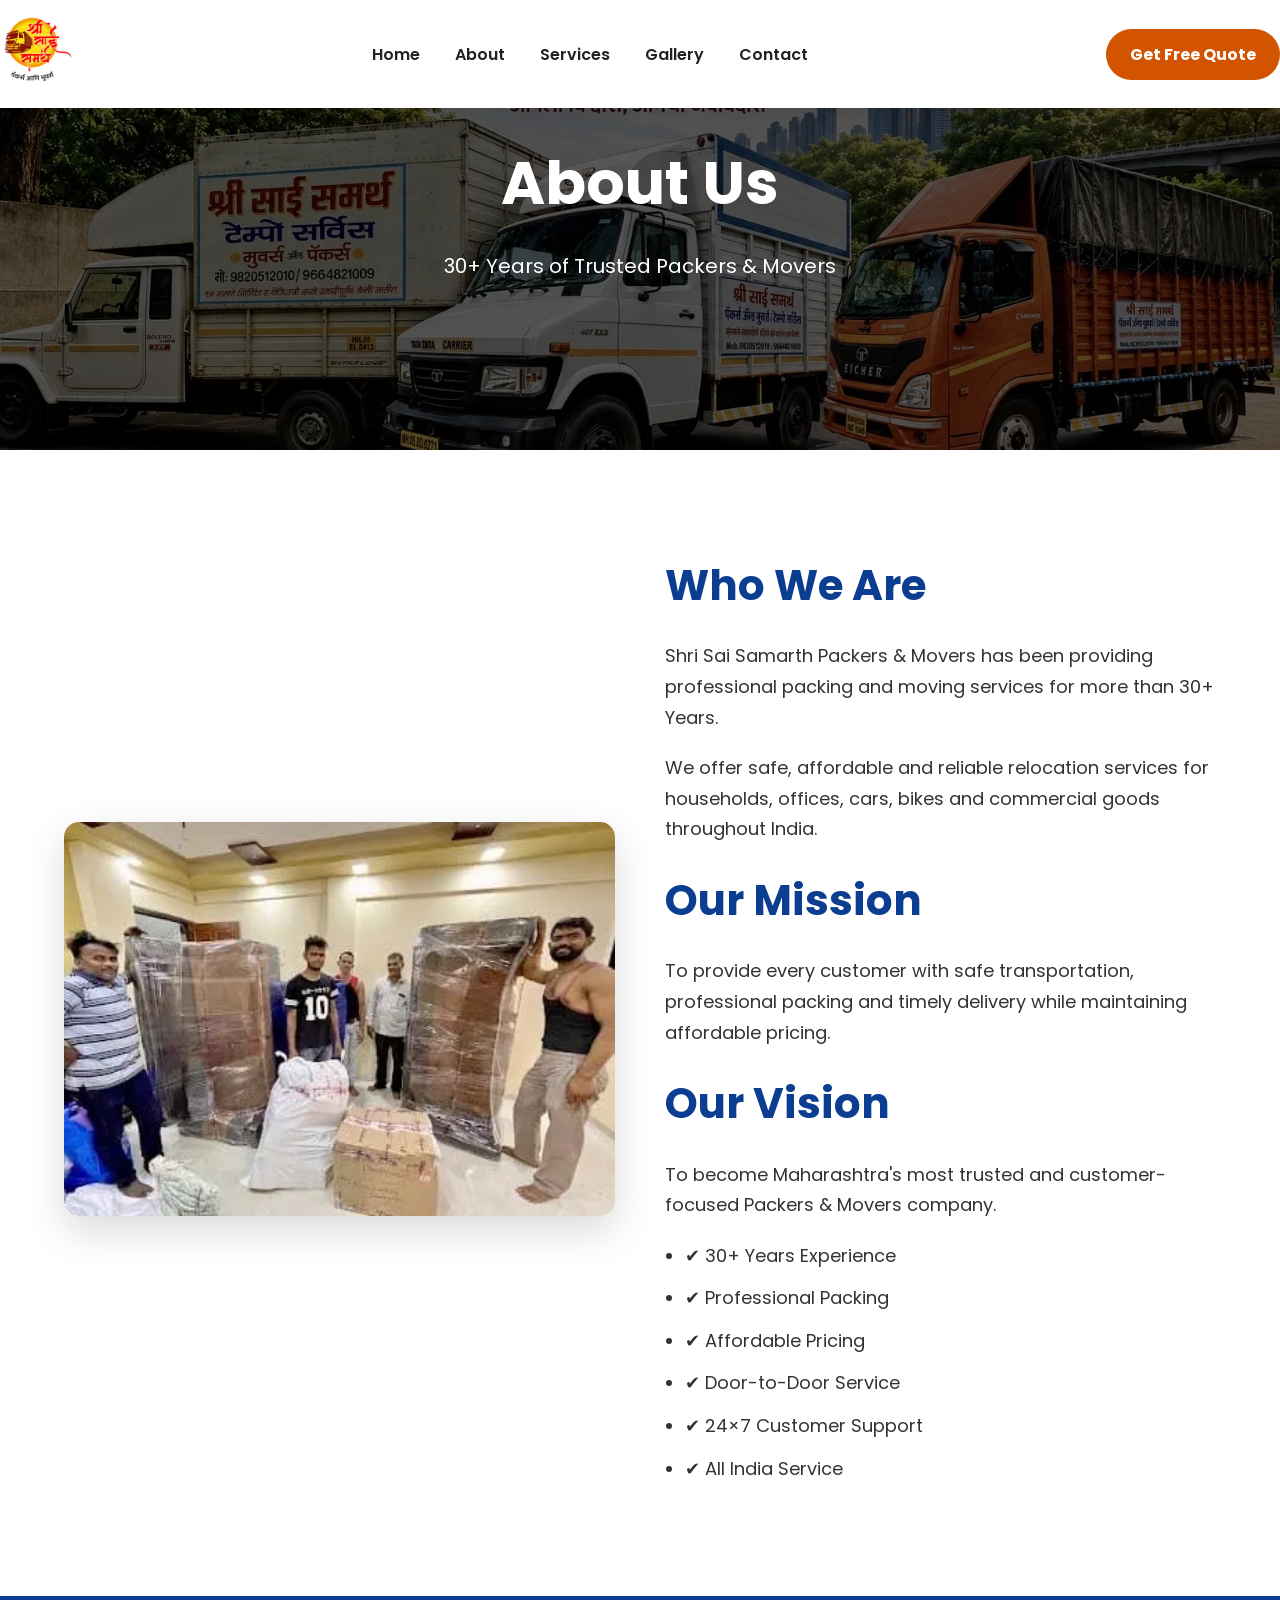
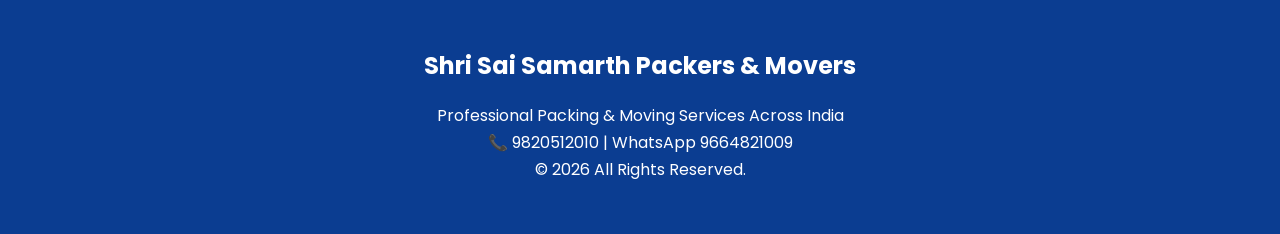
<file: about.html>
<!DOCTYPE html>
<html lang="en">
<head>
<meta charset="UTF-8">
<meta name="viewport" content="width=device-width, initial-scale=1.0">

<title>About Us | Shri Sai Samarth Packers & Movers</title>

<link rel="stylesheet" href="css/style.css">

<link rel="preconnect" href="https://fonts.googleapis.com">
<link href="https://fonts.googleapis.com/css2?family=Poppins:wght@300;400;500;600;700&display=swap" rel="stylesheet">

<link rel="stylesheet"
href="https://cdnjs.cloudflare.com/ajax/libs/font-awesome/6.6.0/css/all.min.css">

</head>

<body>

<header>

<nav class="navbar">

<div class="logo">
<img src="images/logo.webp" alt="Logo">
</div>

<ul class="nav-links">

<li><a href="index.html">Home</a></li>

<li><a href="about.html">About</a></li>

<li><a href="services.html">Services</a></li>

<li><a href="gallery.html">Gallery</a></li>

<li><a href="contact.html">Contact</a></li>

</ul>

<a href="contact.html" class="quote-btn">
Get Free Quote
</a>

</nav>

</header>

<section class="hero" style="height:50vh;">

<div class="hero-overlay">

<div class="hero-content">

<h1>About Us</h1>

<p>
30+ Years of Trusted Packers & Movers
</p>

</div>

</div>

</section>

<section class="about">

<div class="container">

<div class="about-image">

<img src="images/team.webp" alt="Team">

</div>

<div class="about-content">

<h2>Who We Are</h2>

<p>

Shri Sai Samarth Packers & Movers has been providing
professional packing and moving services for more than
30+ Years.

</p>

<p>

We offer safe, affordable and reliable relocation
services for households, offices, cars, bikes and
commercial goods throughout India.

</p>

<h2>Our Mission</h2>

<p>

To provide every customer with safe transportation,
professional packing and timely delivery while
maintaining affordable pricing.

</p>

<h2>Our Vision</h2>

<p>

To become Maharashtra's most trusted and customer-
focused Packers & Movers company.

</p>

<ul>

<li>✔ 30+ Years Experience</li>

<li>✔ Professional Packing</li>

<li>✔ Affordable Pricing</li>

<li>✔ Door-to-Door Service</li>

<li>✔ 24×7 Customer Support</li>

<li>✔ All India Service</li>

</ul>

</div>

</div>

</section>

<footer>

<div class="container">

<h2>Shri Sai Samarth Packers & Movers</h2>

<p>

Professional Packing & Moving Services Across India

</p>

<p>

📞 9820512010 |
WhatsApp 9664821009

</p>

<p>

© 2026 All Rights Reserved.

</p>

</div>

</footer>

<script src="js/script.js"></script>

</body>
</html>
</file>
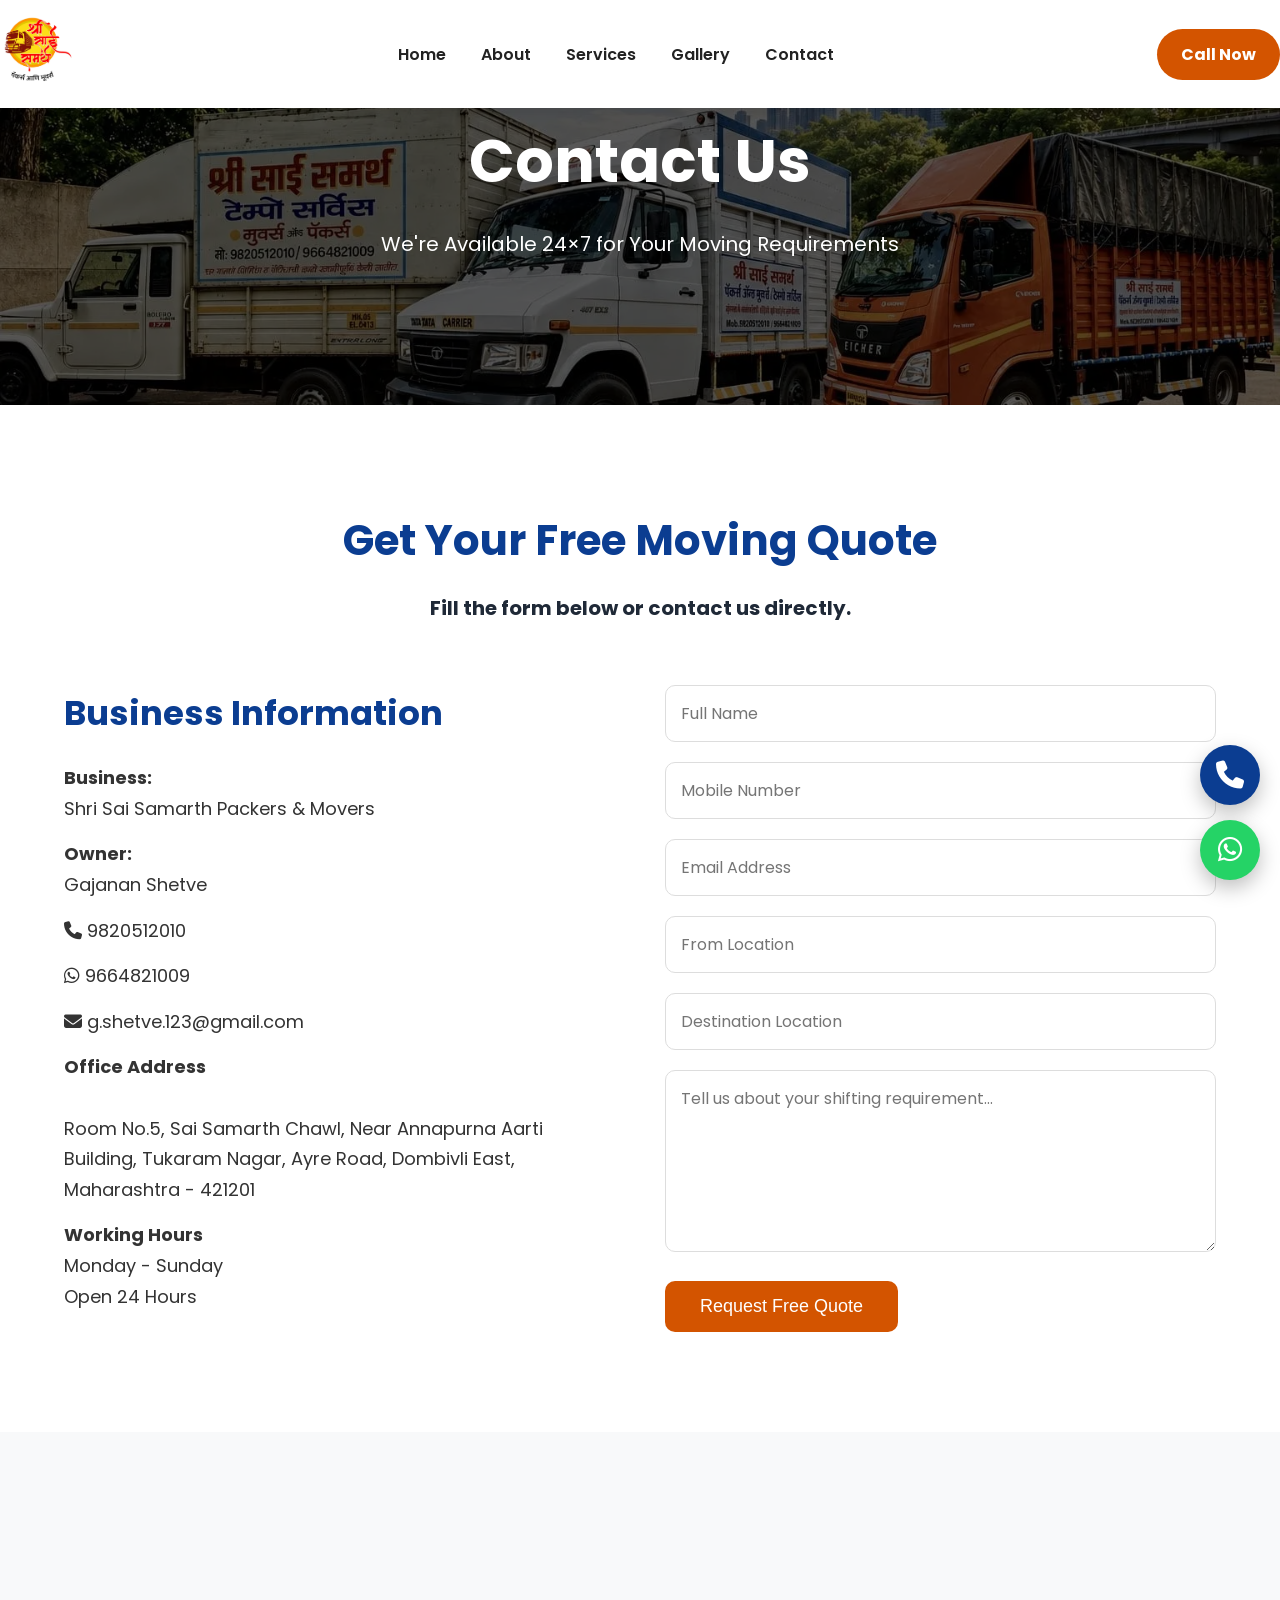
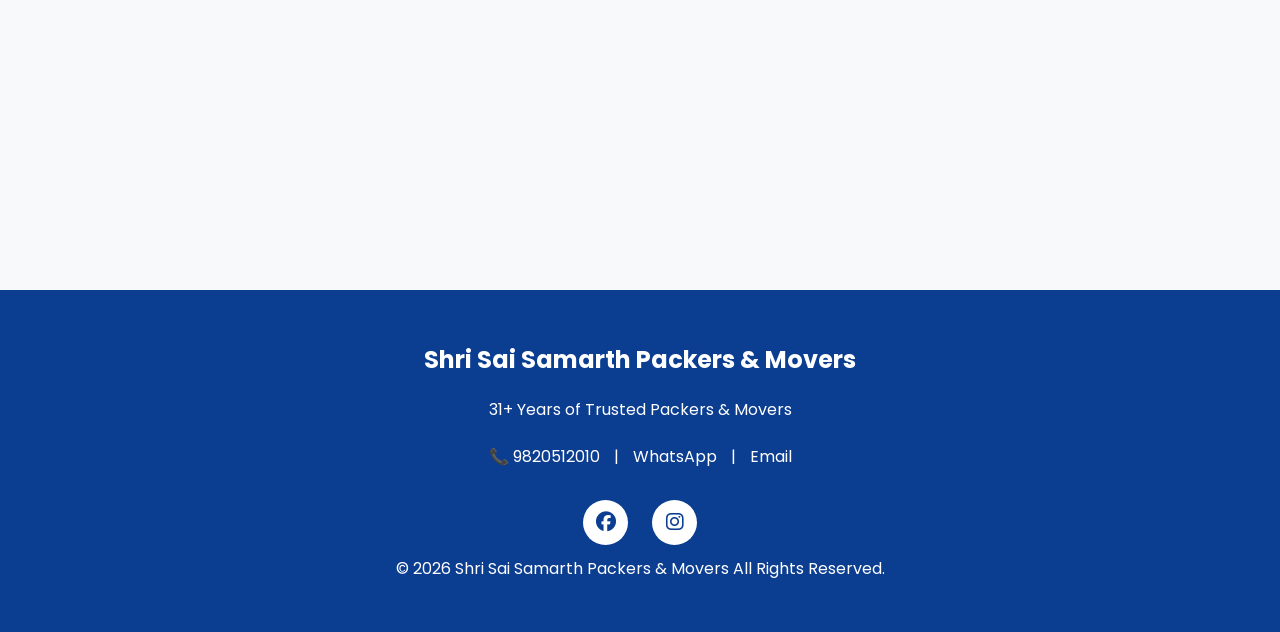
<file: contact.html>
<!DOCTYPE html>
<html lang="en">

<head>

<meta charset="UTF-8">
<meta name="viewport" content="width=device-width, initial-scale=1.0">

<title>Contact Us | Shri Sai Samarth Packers & Movers</title>

<meta name="description" content="Contact Shri Sai Samarth Packers & Movers for Home Shifting, Office Relocation, Car & Bike Transport. Get a Free Quote Today.">

<link rel="stylesheet" href="css/style.css">

<link href="https://fonts.googleapis.com/css2?family=Poppins:wght@300;400;500;600;700&display=swap" rel="stylesheet">

<link rel="stylesheet"
href="https://cdnjs.cloudflare.com/ajax/libs/font-awesome/6.6.0/css/all.min.css">

</head>

<body>

<header>

<nav class="navbar">

<div class="logo">

<img src="images/logo.webp" alt="Logo">

</div>

<ul class="nav-links">

<li><a href="index.html">Home</a></li>

<li><a href="about.html">About</a></li>

<li><a href="services.html">Services</a></li>

<li><a href="gallery.html">Gallery</a></li>

<li><a href="contact.html">Contact</a></li>

</ul>

<a href="tel:9820512010" class="quote-btn">

Call Now

</a>

</nav>

</header>

<section class="hero" style="height:45vh;">

<div class="hero-overlay">

<div class="hero-content">

<h1>Contact Us</h1>

<p>

We're Available 24×7 for Your Moving Requirements

</p>

</div>

</div>

</section>

<section class="contact">

<div class="container">

<div class="section-title">

<h2>Get Your Free Moving Quote</h2>

<p>

Fill the form below or contact us directly.

</p>

</div>

<div class="contact-wrapper">

<div class="contact-info">

<h3>Business Information</h3>

<p><strong>Business:</strong><br>
Shri Sai Samarth Packers & Movers
</p>

<p><strong>Owner:</strong><br>
Gajanan Shetve
</p>

<p>
<i class="fa-solid fa-phone"></i>

<a href="tel:9820512010">

9820512010

</a>

</p>

<p>

<i class="fab fa-whatsapp"></i>

<a href="https://wa.me/919664821009" target="_blank">

9664821009

</a>

</p>

<p>

<i class="fa-solid fa-envelope"></i>

<a href="mailto:g.shetve.123@gmail.com">

g.shetve.123@gmail.com

</a>

</p>

<p>

<strong>Office Address</strong>

<br><br>

Room No.5,

Sai Samarth Chawl,

Near Annapurna Aarti Building,

Tukaram Nagar,

Ayre Road,

Dombivli East,

Maharashtra - 421201

</p>

<p>

<strong>Working Hours</strong>

<br>

Monday - Sunday

<br>

Open 24 Hours

</p>

</div>

<div class="contact-form">

<form>

<input type="text"
placeholder="Full Name"
required>

<input type="tel"
placeholder="Mobile Number"
required>

<input type="email"
placeholder="Email Address">

<input type="text"
placeholder="From Location">

<input type="text"
placeholder="Destination Location">

<textarea
rows="6"
placeholder="Tell us about your shifting requirement..."></textarea>

<button type="submit">

Request Free Quote

</button>

</form>

</div>

</div>

</div>

</section>

<section class="map">

<iframe

src="https://www.google.com/maps?q=Room%20No%205%20Sai%20Samarth%20Chawl%20Tukaram%20Nagar%20Dombivli&output=embed"

allowfullscreen
  
 title="Shri Sai Samarth Packers & Movers | Packers and Movers in Dombivli"

  loading="lazy">

</iframe>

</section>

<footer>

<div class="container">

<h2>

Shri Sai Samarth Packers & Movers

</h2>

<p>

31+ Years of Trusted Packers & Movers

</p>

<div class="footer-contact">

<a href="tel:9820512010">

📞 9820512010

</a>

|

<a href="https://wa.me/919664821009">

WhatsApp

</a>

|

<a href="mailto:g.shetve.123@gmail.com">

Email

</a>

</div>

<div class="social">

<a href="https://www.facebook.com/shrisaisamarthtemposervices/" target="_blank">

<i class="fab fa-facebook"></i>

</a>

<a href="https://www.instagram.com/gajananshetve/" target="_blank">

<i class="fab fa-instagram"></i>

</a>

</div>

<p>

© 2026 Shri Sai Samarth Packers & Movers

All Rights Reserved.

</p>

</div>

</footer>

<a href="tel:9820512010" class="call-float">

<i class="fa-solid fa-phone"></i>

</a>

<a href="https://wa.me/919664821009"

class="whatsapp-float"

target="_blank">

<i class="fab fa-whatsapp"></i>

</a>

<script src="js/script.js"></script>

</body>

</html>
</file>
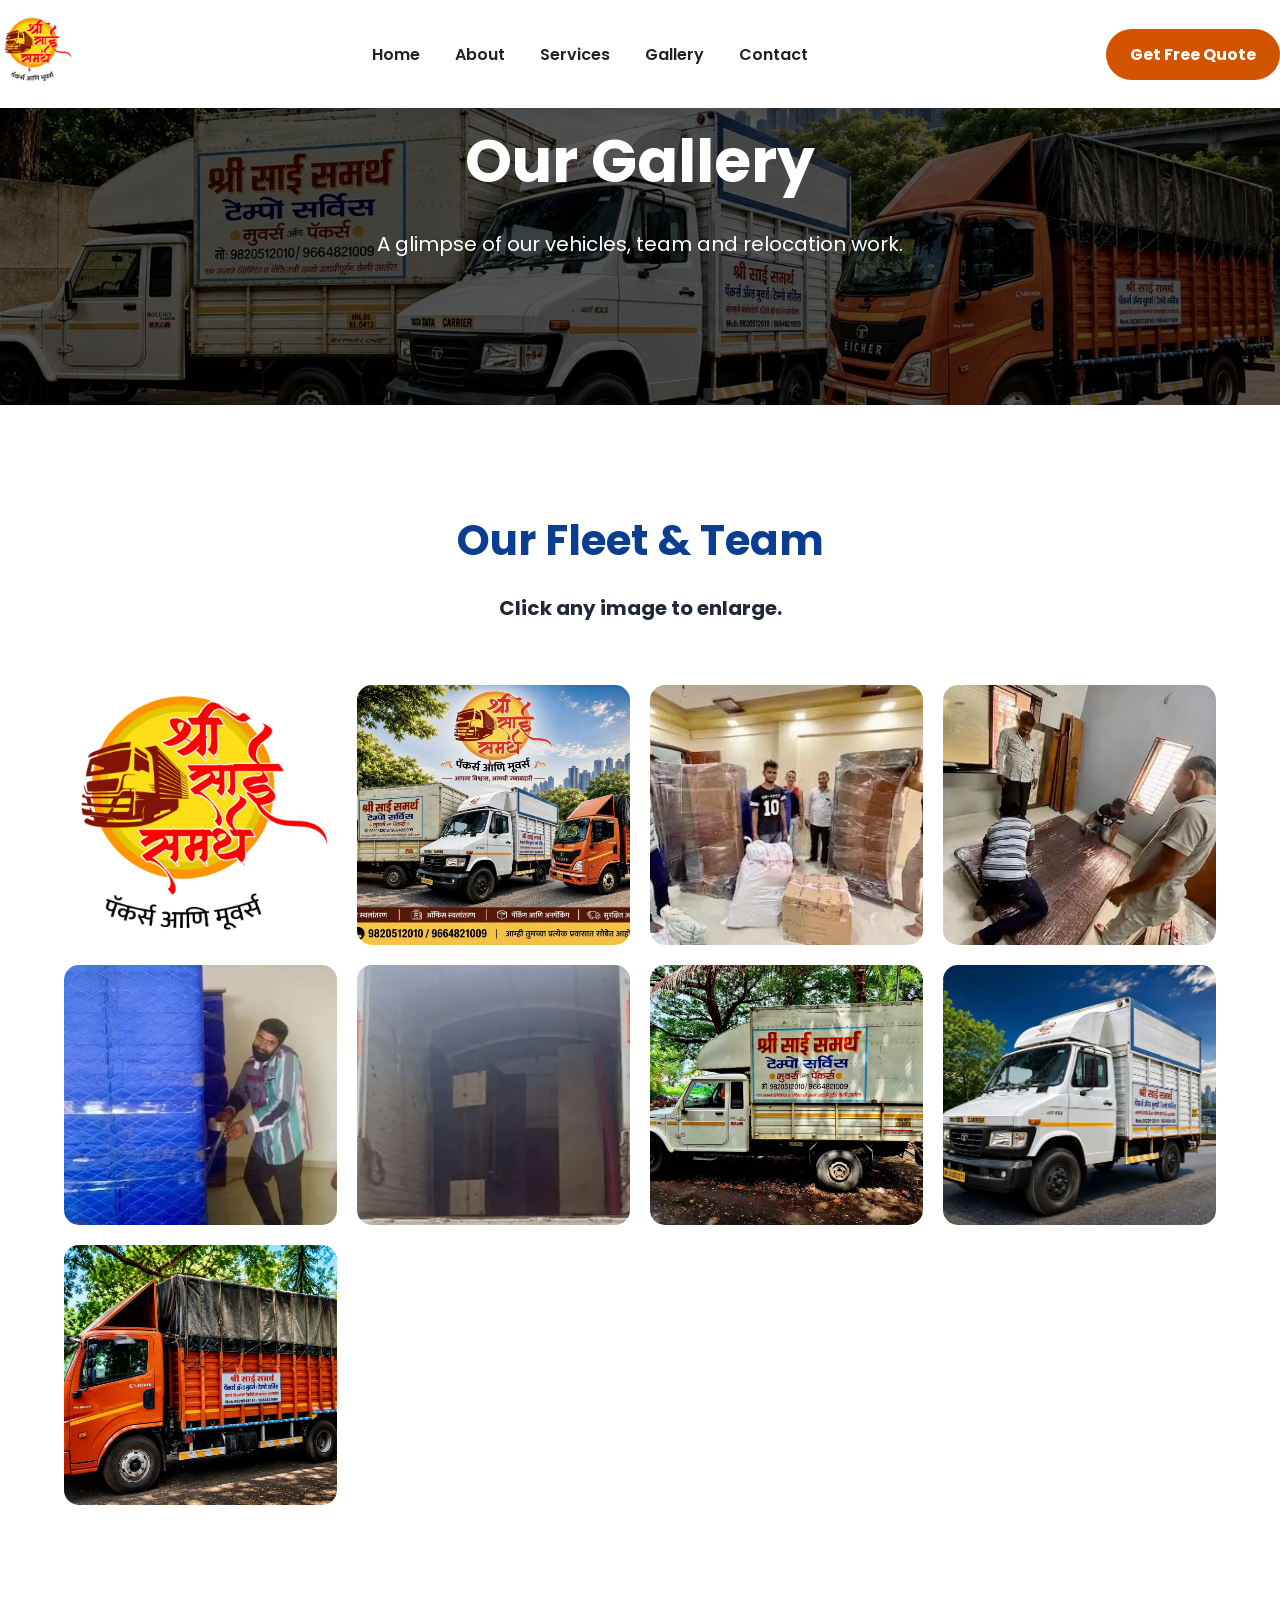
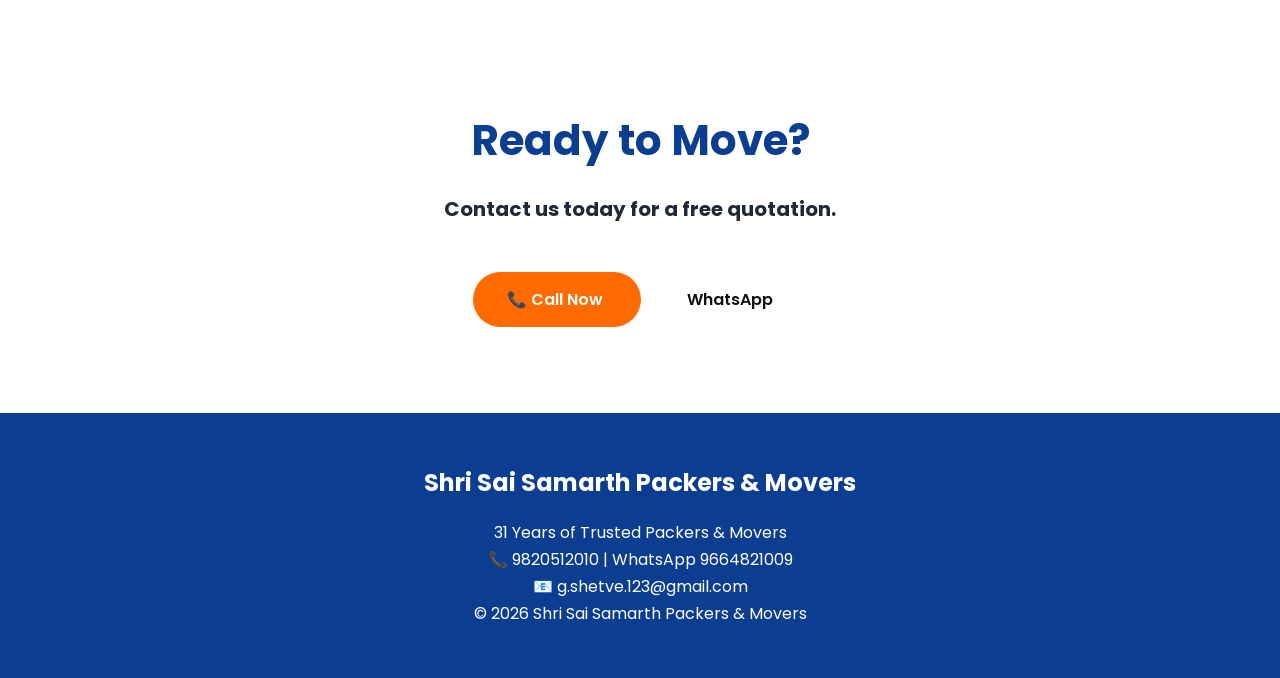
<file: gallery.html>
<!DOCTYPE html>
<html lang="en">

<head>

<meta charset="UTF-8">

<meta name="viewport" content="width=device-width, initial-scale=1.0">

<title>Gallery | Shri Sai Samarth Packers & Movers</title>

<link rel="stylesheet" href="css/style.css">

<link href="https://fonts.googleapis.com/css2?family=Poppins:wght@300;400;500;600;700&display=swap" rel="stylesheet">

<link rel="stylesheet"
href="https://cdnjs.cloudflare.com/ajax/libs/font-awesome/6.6.0/css/all.min.css">

</head>

<body>

<header>

<nav class="navbar">

<div class="logo">

<img src="images/logo.webp" alt="Sai Samarth Packers">

</div>

<ul class="nav-links">

<li><a href="index.html">Home</a></li>

<li><a href="about.html">About</a></li>

<li><a href="services.html">Services</a></li>

<li><a href="gallery.html">Gallery</a></li>

<li><a href="contact.html">Contact</a></li>

</ul>

<a href="contact.html" class="quote-btn">

Get Free Quote

</a>

</nav>

</header>

<section class="hero" style="height:45vh;">

<div class="hero-overlay">

<div class="hero-content">

<h1>Our Gallery</h1>

<p>

A glimpse of our vehicles, team and relocation work.

</p>

</div>

</div>

</section>

<section class="gallery">

<div class="container">

<div class="section-title">

<h2>Our Fleet & Team</h2>

<p>Click any image to enlarge.</p>

</div>

<div class="gallery-grid">

<img src="images/logo.webp" alt="Sai Samarth Packers Logo">

<img src="images/truck1.webp" alt="Truck 1">

<img src="images/Team Sai Samarth Packers and Movers Dombivli.webp" alt="Loading Team">

<img src="images/Packing1 Sai Samarth Packers and Movers Dombivli.webp" alt="Packing">

<img src="images/Packing2 Wraping Sai Samarth Packers and Movers Dombivli.webp" alt="Packing Wrapping">

<img src="images/Loading Sai Samarth Packers and Movers Dombivli.webp" alt="Transportation">

<img src="images/Pickup Sai Samarth Packers and Movers Dombivli.webp" alt="Pickup Transportation">

<img src="images/407 Sai Samarth Packers and Movers Dombivli.webp" alt="407 Transportation">

<img src="images/Eicher Sai Samarth Packers and Movers Dombivli.webp" alt="Eicher Transportation">
  
</div>

</div>

</section>

<section class="contact">

<div class="container">

<div class="section-title">

<h2>Ready to Move?</h2>

<p>

Contact us today for a free quotation.

</p>

</div>

<div style="text-align:center;">

<a href="tel:9820512010" class="btn-primary">

📞 Call Now

</a>

&nbsp;&nbsp;

<a href="https://wa.me/919664821009"

class="btn-secondary"

target="_blank">

WhatsApp

</a>

</div>

</div>

</section>

<footer>

<div class="container">

<h2>

Shri Sai Samarth Packers & Movers

</h2>

<p>

31 Years of Trusted Packers & Movers

</p>

<p>

📞 9820512010

|

WhatsApp 9664821009

</p>

<p>

📧 g.shetve.123@gmail.com

</p>

<p>

© 2026 Shri Sai Samarth Packers & Movers

</p>

</div>

</footer>

<script src="js/script.js"></script>

</body>

</html>
</file>
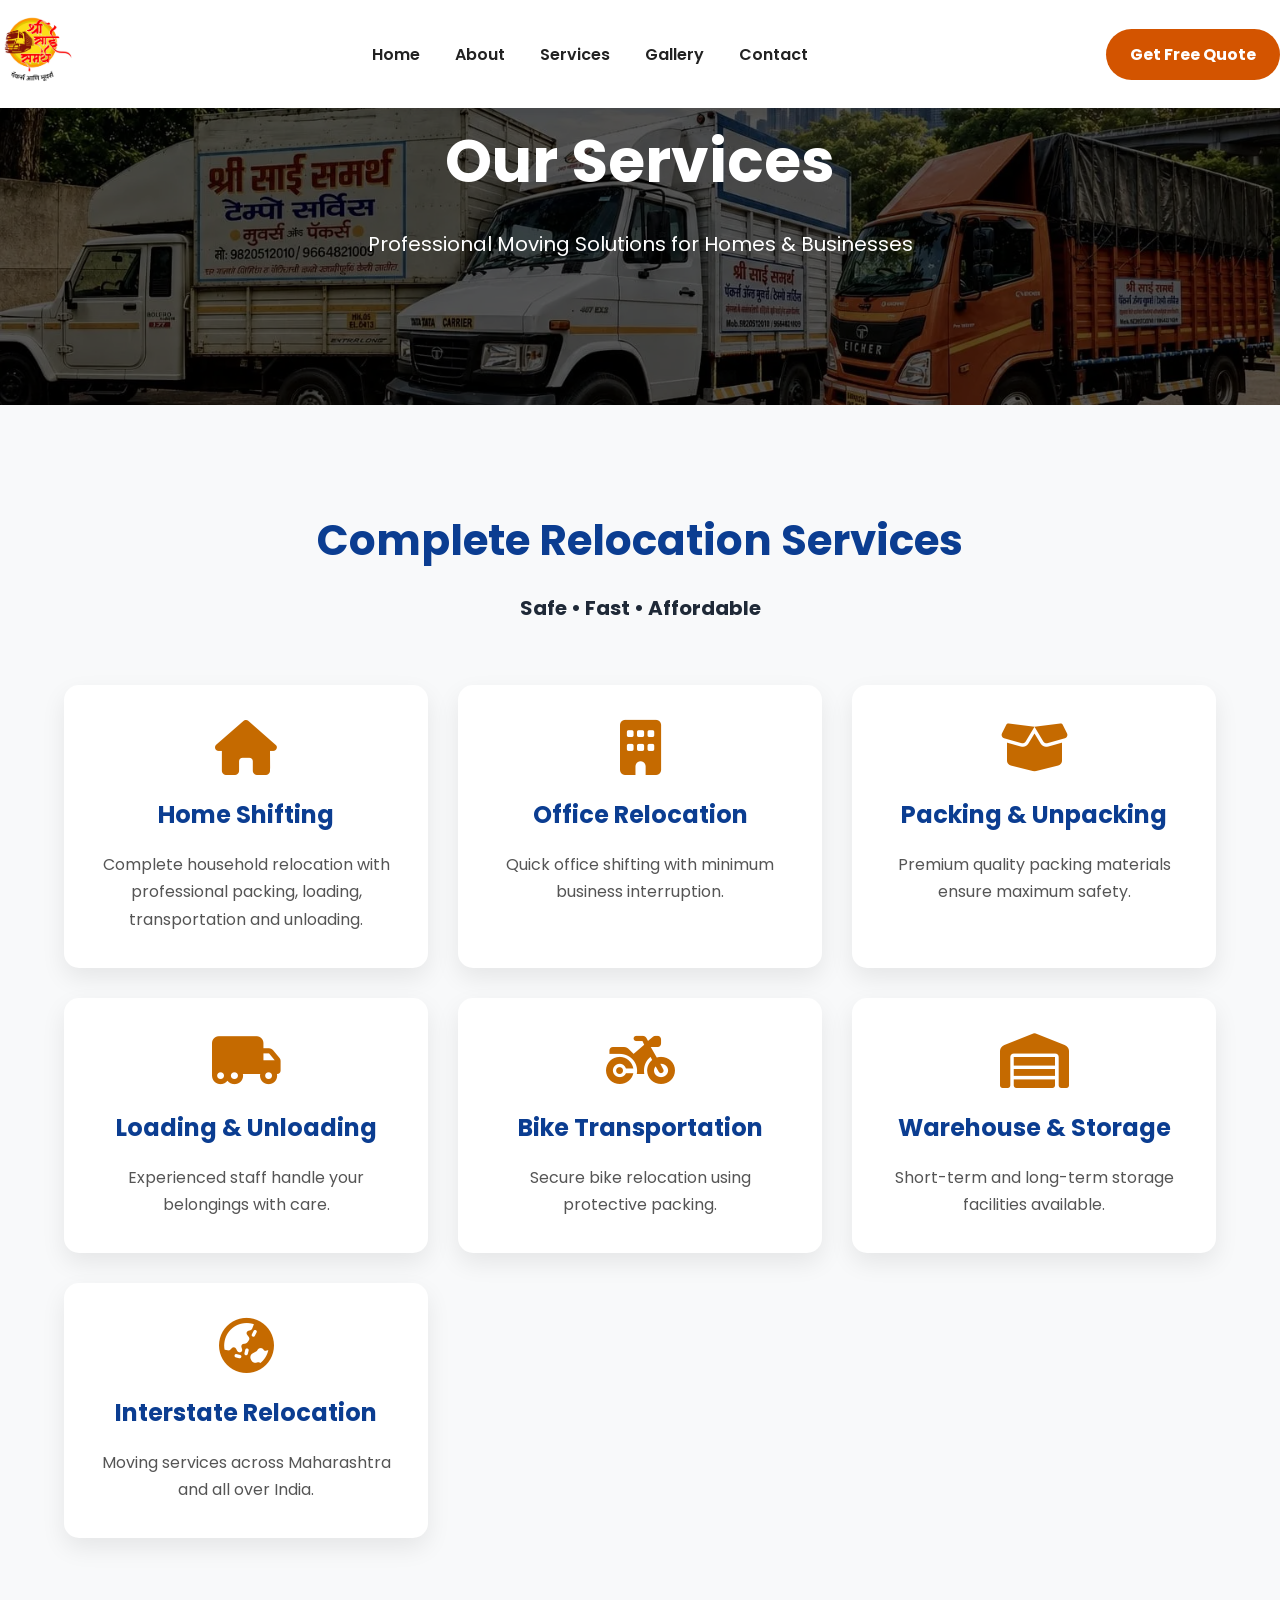
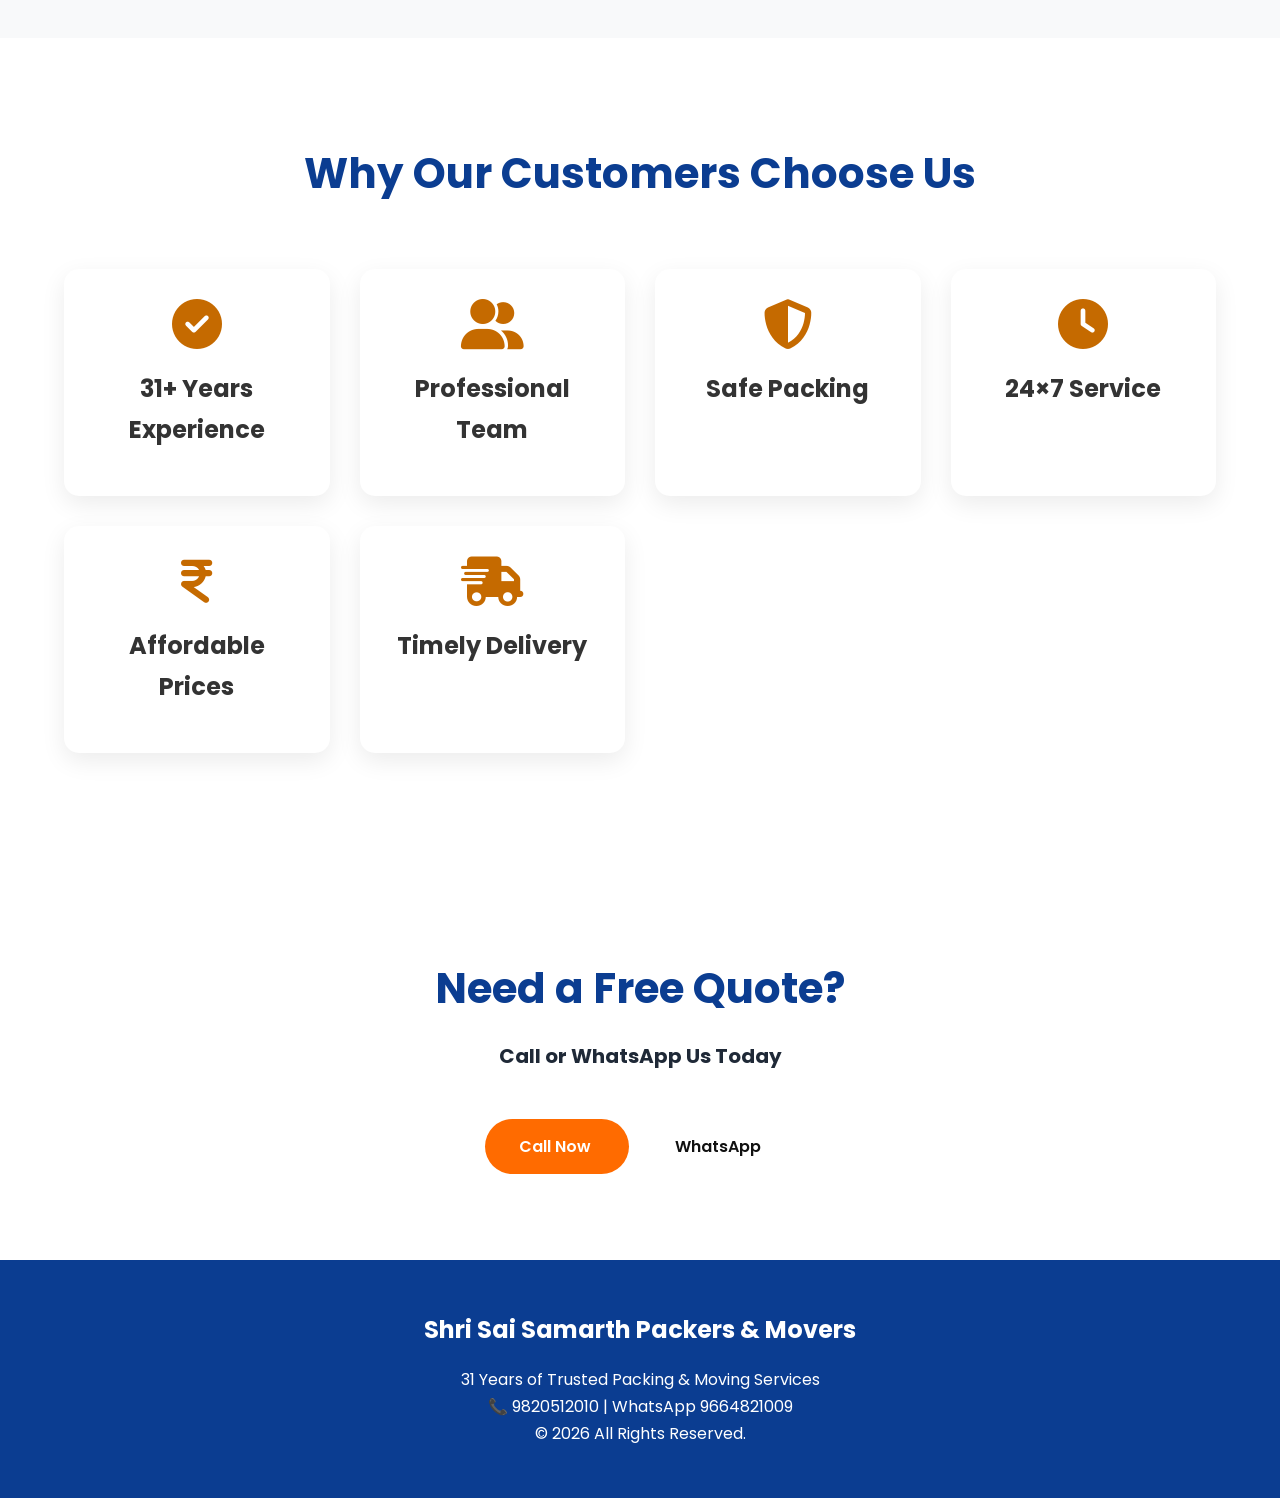
<file: services.html>
<!DOCTYPE html>
<html lang="en">
<head>

<meta charset="UTF-8">
<meta name="viewport" content="width=device-width, initial-scale=1.0">

<title>Our Services | Shri Sai Samarth Packers & Movers</title>

<link rel="stylesheet" href="css/style.css">

<link href="https://fonts.googleapis.com/css2?family=Poppins:wght@300;400;500;600;700&display=swap" rel="stylesheet">

<link rel="stylesheet"
href="https://cdnjs.cloudflare.com/ajax/libs/font-awesome/6.6.0/css/all.min.css">

</head>

<body>

<header>

<nav class="navbar">

<div class="logo">

<img src="images/logo.webp" alt="Logo">

</div>

<ul class="nav-links">

<li><a href="index.html">Home</a></li>

<li><a href="about.html">About</a></li>

<li><a href="services.html">Services</a></li>

<li><a href="gallery.html">Gallery</a></li>

<li><a href="contact.html">Contact</a></li>

</ul>

<a href="contact.html" class="quote-btn">

Get Free Quote

</a>

</nav>

</header>

<section class="hero" style="height:45vh;">

<div class="hero-overlay">

<div class="hero-content">

<h1>Our Services</h1>

<p>

Professional Moving Solutions for Homes & Businesses

</p>

</div>

</div>

</section>

<section class="services">

<div class="container">

<div class="section-title">

<h2>Complete Relocation Services</h2>

<p>

Safe • Fast • Affordable

</p>

</div>

<div class="service-grid">

<div class="service-card">

<i class="fa-solid fa-house"></i>

<h3>Home Shifting</h3>

<p>

Complete household relocation with professional packing,
loading, transportation and unloading.

</p>

</div>

<div class="service-card">

<i class="fa-solid fa-building"></i>

<h3>Office Relocation</h3>

<p>

Quick office shifting with minimum business interruption.

</p>

</div>

<div class="service-card">

<i class="fa-solid fa-box-open"></i>

<h3>Packing & Unpacking</h3>

<p>

Premium quality packing materials ensure maximum safety.

</p>

</div>

<div class="service-card">

<i class="fa-solid fa-truck-moving"></i>

<h3>Loading & Unloading</h3>

<p>

Experienced staff handle your belongings with care.

</p>

</div>

<div class="service-card">

<i class="fa-solid fa-motorcycle"></i>

<h3>Bike Transportation</h3>

<p>

Secure bike relocation using protective packing.

</p>

</div>

<div class="service-card">

<i class="fa-solid fa-warehouse"></i>

<h3>Warehouse & Storage</h3>

<p>

Short-term and long-term storage facilities available.

</p>

</div>

<div class="service-card">

<i class="fa-solid fa-earth-asia"></i>

<h3>Interstate Relocation</h3>

<p>

Moving services across Maharashtra and all over India.

</p>

</div>

</div>

</div>

</section>

<section class="why-us">

<div class="container">

<div class="section-title">

<h2>Why Our Customers Choose Us</h2>

</div>

<div class="why-grid">

<div class="why-card">

<i class="fa-solid fa-circle-check"></i>

<h3>31+ Years Experience</h3>

</div>

<div class="why-card">

<i class="fa-solid fa-user-group"></i>

<h3>Professional Team</h3>

</div>

<div class="why-card">

<i class="fa-solid fa-shield-halved"></i>

<h3>Safe Packing</h3>

</div>

<div class="why-card">

<i class="fa-solid fa-clock"></i>

<h3>24×7 Service</h3>

</div>

<div class="why-card">

<i class="fa-solid fa-indian-rupee-sign"></i>

<h3>Affordable Prices</h3>

</div>

<div class="why-card">

<i class="fa-solid fa-truck-fast"></i>

<h3>Timely Delivery</h3>

</div>

</div>

</div>

</section>

<section class="contact">

<div class="container">

<div class="section-title">

<h2>Need a Free Quote?</h2>

<p>

Call or WhatsApp Us Today

</p>

</div>

<div style="text-align:center;">

<a href="tel:9820512010" class="btn-primary">

Call Now

</a>

&nbsp;&nbsp;

<a href="https://wa.me/919664821009"

class="btn-secondary"

target="_blank">

WhatsApp

</a>

</div>

</div>

</section>

<footer>

<div class="container">

<h2>

Shri Sai Samarth Packers & Movers

</h2>

<p>

31 Years of Trusted Packing & Moving Services

</p>

<p>

📞 9820512010

|

WhatsApp 9664821009

</p>

<p>

© 2026 All Rights Reserved.

</p>

</div>

</footer>

<script src="js/script.js"></script>

</body>
</html>
</file>
<file: css/style.css>
/* ===================================================
   Shri Sai Samarth Packers & Movers
   Premium Responsive Website
   style.css - Part 1
=================================================== */

*{
margin:0;
padding:0;
box-sizing:border-box;
}

html{
scroll-behavior:smooth;
}

body{
font-family:'Poppins',sans-serif;
background:#f8f9fa;
color:#333;
line-height:1.7;
overflow-x:hidden;
}

/* Container */

.container{
width:90%;
max-width:1200px;
margin:auto;
}

/* Navbar */

header{
position:fixed;
width:100%;
top:0;
left:0;
background:#ffffff;
box-shadow:0 2px 12px rgba(0,0,0,.1);
z-index:999;
}

.navbar{
display:flex;
justify-content:space-between;
align-items:center;
padding:15px 0;
}

.logo img{
height:70px;
}

.nav-links{
display:flex;
list-style:none;
gap:35px;
}

.nav-links a{
text-decoration:none;
color:#222;
font-weight:600;
transition:.3s;
}

.nav-links a:hover{
color:#c56a00;
}

.quote-btn{
background:#d35400;
color:#ffffff;
padding:12px 24px;
border-radius:40px;
text-decoration:none;
font-weight:700;
transition:.3s;
}

.quote-btn:hover{
background:#0B3D91;
}

/* Hero */

.hero{
height:100vh;
background:url("../images/truck1.webp") center center/cover no-repeat;
display:flex;
align-items:center;
justify-content:center;
position:relative;
}

.hero-overlay{
position:absolute;
inset:0;
background:rgba(0,0,0,.65);
display:flex;
justify-content:center;
align-items:center;
text-align:center;
padding:20px;
}

.hero-content{
color:#fff;
max-width:850px;
}

.hero-content h3{
font-size:26px;
color:#c56a00;
margin-bottom:10px;
}

.hero-content h1{
font-size:60px;
font-weight:700;
margin-bottom:15px;
}

.hero-content h2{
font-size:36px;
margin-bottom:20px;
color:#fff;
}

.hero-content p{
font-size:20px;
margin-bottom:35px;
}

.hero-buttons{
display:flex;
justify-content:center;
gap:20px;
flex-wrap:wrap;
}

.btn-primary,
.btn-secondary{
padding:15px 35px;
border-radius:40px;
text-decoration:none;
font-weight:600;
transition:.3s;
}

.btn-primary{
background:#0B3D91;
color:#ffffff;
}

.btn-primary:hover{
background:#084298;
}

.btn-secondary{
background:#25d366;
color:#fff;
}

.btn-secondary:hover{
background:#128c7e;
}

.hero-home{
    position:relative;
    height:100vh;
    min-height:650px;
    overflow:hidden;
    display:flex;
    align-items:center;
    justify-content:center;
}

.hero-home video{
    position:absolute;
    top:50%;
    left:50%;
    width:100%;
    height:100%;
    object-fit:cover;
    transform:translate(-50%,-50%);
    z-index:-2;
}

.hero-home-overlay{
    position:absolute;
    inset:0;
    background:rgba(0,0,0,.45);
    z-index:-1;
}

.hero-home-content{
    max-width:900px;
    text-align:center;
    color:#fff;
    padding:20px;
}

.hero-home-content h1{
    font-size:clamp(2.2rem,5vw,4.5rem);
    font-weight:700;
    margin-bottom:20px;
}

.hero-home-content span{
    color:#FFD54F;
}

.hero-home-content p{
    font-size:1.2rem;
    margin-bottom:35px;
}

.hero-home-buttons{
    display:flex;
    justify-content:center;
    gap:20px;
    flex-wrap:wrap;
}

.btn-primary,
.btn-secondary{
    padding:16px 34px;
    border-radius:50px;
    text-decoration:none;
    font-weight:600;
    transition:.3s;
}

.btn-primary{
    background:#ff6b00;
    color:#fff;
}

.btn-secondary{
    background:#fff;
    color:#111;
}

.btn-primary:hover,
.btn-secondary:hover{
    transform:translateY(-4px);
}

@media(max-width:768px){

.hero-home{
    min-height:90vh;
}

.hero-home-content h1{
    font-size:2.2rem;
}

.hero-home-content p{
    font-size:1rem;
}

.hero-home-buttons{
    flex-direction:column;
    align-items:center;
}

.btn-primary,
.btn-secondary{
    width:250px;
    text-align:center;
}

}
/* Statistics */

.stats{
background:#0B3D91;
color:#ffffff;
padding:70px 0;
}

.stats .container{
display:grid;
grid-template-columns:repeat(auto-fit,minmax(200px,1fr));
gap:30px;
text-align:center;
}

.stat-box h2{
font-size:48px;
color:#c56a00;
margin-bottom:10px;
}

.stat-box p{
font-size:20px;
}

/* About */

.about{
padding:100px 0;
background:#fff;
}

.about .container{
display:grid;
grid-template-columns:1fr 1fr;
gap:50px;
align-items:center;
}

.about-image img{
width:100%;
border-radius:15px;
box-shadow:0 15px 40px rgba(0,0,0,.15);
}

.about-content h2{
font-size:42px;
color:#0B3D91;
margin-bottom:20px;
}

.about-content p{
margin-bottom:20px;
font-size:18px;
}

.about-content ul{
padding-left:20px;
}

.about-content li{
margin-bottom:12px;
font-size:18px;
}

/* Section Title */

.section-title{
text-align:center;
margin-bottom:60px;
}

.section-title h2{
font-size:42px;
color:#0B3D91;
margin-bottom:15px;
}

.section-title p{
font-size:20px;
color:#1f2937;
font-weight:700;
}
/* ===========================
   SERVICES
=========================== */

.services{
padding:100px 0;
background:#f8f9fa;
}

.service-grid{
display:grid;
grid-template-columns:repeat(auto-fit,minmax(280px,1fr));
gap:30px;
}

.service-card{
background:#fff;
padding:35px;
border-radius:15px;
text-align:center;
transition:.35s;
box-shadow:0 10px 25px rgba(0,0,0,.08);
}

.service-card:hover{
transform:translateY(-10px);
box-shadow:0 20px 40px rgba(0,0,0,.15);
}

.service-card i{
font-size:55px;
color:#c56a00;
margin-bottom:20px;
}

.service-card h3{
font-size:24px;
margin-bottom:15px;
color:#0B3D91;
}

.service-card p{
font-size:16px;
color:#555;
}

/* ===========================
WHY CHOOSE US
=========================== */

.why-us{
padding:100px 0;
background:#ffffff;
}

.why-grid{
display:grid;
grid-template-columns:repeat(auto-fit,minmax(260px,1fr));
gap:30px;
}

.why-card{
padding:30px;
background:#fff;
border-radius:15px;
text-align:center;
box-shadow:0 8px 25px rgba(0,0,0,.08);
transition:.3s;
}

.why-card:hover{
background:#0B3D91;
color:#ffffff;
transform:translateY(-8px);
}

.why-card:hover h3,
.why-card:hover p,
.why-card:hover i{
color:#fff;
}

.why-card i{
font-size:50px;
color:#c56a00;
margin-bottom:20px;
}

.why-card h3{
margin-bottom:15px;
font-size:24px;
}

/* ===========================
PROCESS
=========================== */

.process{
padding:100px 0;
background:#f8f9fa;
}

.process-grid{
display:grid;
grid-template-columns:repeat(auto-fit,minmax(220px,1fr));
gap:25px;
}

.step{
background:#fff;
padding:35px;
border-radius:15px;
text-align:center;
box-shadow:0 8px 25px rgba(0,0,0,.08);
}

.number{
width:70px;
height:70px;
margin:auto;
margin-bottom:20px;
background:#d35400;
color:#ffffff;
border-radius:50%;
display:flex;
justify-content:center;
align-items:center;
font-size:28px;
font-weight:bold;
}

/* ===========================
GALLERY
=========================== */

.gallery{
padding:100px 0;
background:#fff;
}

.gallery-grid{
display:grid;
grid-template-columns:repeat(auto-fit,minmax(260px,1fr));
gap:20px;
}

.gallery-grid img{
width:100%;
height:260px;
object-fit:cover;
border-radius:15px;
transition:.4s;
cursor:pointer;
}

.gallery-grid img:hover{
transform:scale(1.05);
}

/* ===========================
REVIEWS
=========================== */

.reviews{
padding:100px 0;
background:#f8f9fa;
}

.review-grid{
display:grid;
grid-template-columns:repeat(auto-fit,minmax(300px,1fr));
gap:30px;
}

.review-card{
background:#fff;
padding:35px;
border-radius:15px;
box-shadow:0 10px 30px rgba(0,0,0,.08);
text-align:center;
font-size:18px;
}

.review-card h3{
margin:20px 0 10px;
color:#0B3D91;
}

/* ===========================
CONTACT
=========================== */

.contact{
padding:100px 0;
background:#fff;
}

.contact-wrapper{
display:grid;
grid-template-columns:1fr 1fr;
gap:50px;
}

.contact-info h3{
font-size:34px;
color:#0B3D91;
margin-bottom:20px;
}

.contact-info p{
margin-bottom:15px;
font-size:18px;
}

.contact-info a{
text-decoration:none;
color:#333;
}

.contact-form input,
.contact-form textarea{
width:100%;
padding:15px;
margin-bottom:20px;
border:1px solid #ddd;
border-radius:10px;
font-size:16px;
font-family:Poppins,sans-serif;
}

.contact-form button{
background:#d35400;
color:#ffffff;
padding:15px 35px;
border:none;
border-radius:10px;
font-size:18px;
cursor:pointer;
transition:.3s;
}

.contact-form button:hover{
background:#0B3D91;
}

/* ===========================
MAP
=========================== */

.map iframe{
width:100%;
height:450px;
border:none;
}

/* ===========================
FOOTER
=========================== */

footer{
background:#0B3D91;
color:#ffffff;
padding:50px 20px;
text-align:center;
}

footer h2{
margin-bottom:15px;
}

.footer-contact{
margin:20px 0;
}

.footer-contact a{
color:#fff;
text-decoration:none;
margin:0 10px;
}

.social a{
display:inline-block;
width:45px;
height:45px;
line-height:45px;
background:#fff;
color:#0B3D91;
border-radius:50%;
margin:10px;
font-size:20px;
transition:.3s;
}

.social a:hover{
background:#d35400;
color:#ffffff;
}

/* ===========================
FLOATING BUTTONS
=========================== */

.call-float,
.whatsapp-float{
position:fixed;
right:20px;
width:60px;
height:60px;
border-radius:50%;
display:flex;
justify-content:center;
align-items:center;
color:#fff;
font-size:28px;
text-decoration:none;
box-shadow:0 8px 20px rgba(0,0,0,.25);
z-index:999;
}

.call-float{
bottom:95px;
background:#0B3D91;
}

.whatsapp-float{
bottom:20px;
background:#25D366;
}

/* ===========================
RESPONSIVE
=========================== */

@media(max-width:991px){

.navbar{
flex-direction:column;
gap:20px;
}

.nav-links{
flex-wrap:wrap;
justify-content:center;
gap:18px;
}

.about .container,
.contact-wrapper{
grid-template-columns:1fr;
}

.hero-content h1{
font-size:42px;
}

.hero-content h2{
font-size:28px;
}

.hero-content p{
font-size:17px;
}

.section-title h2{
font-size:34px;
}

}

@media(max-width:576px){

.logo img{
height:55px;
}

.hero{
padding-top:120px;
}

.hero-content h1{
font-size:32px;
}

.hero-content h2{
font-size:22px;
}

.hero-content h3{
font-size:18px;
}

.btn-primary,
.btn-secondary{
display:block;
margin:10px auto;
}

.service-card,
.review-card,
.step{
padding:25px;
}

}
</file>
